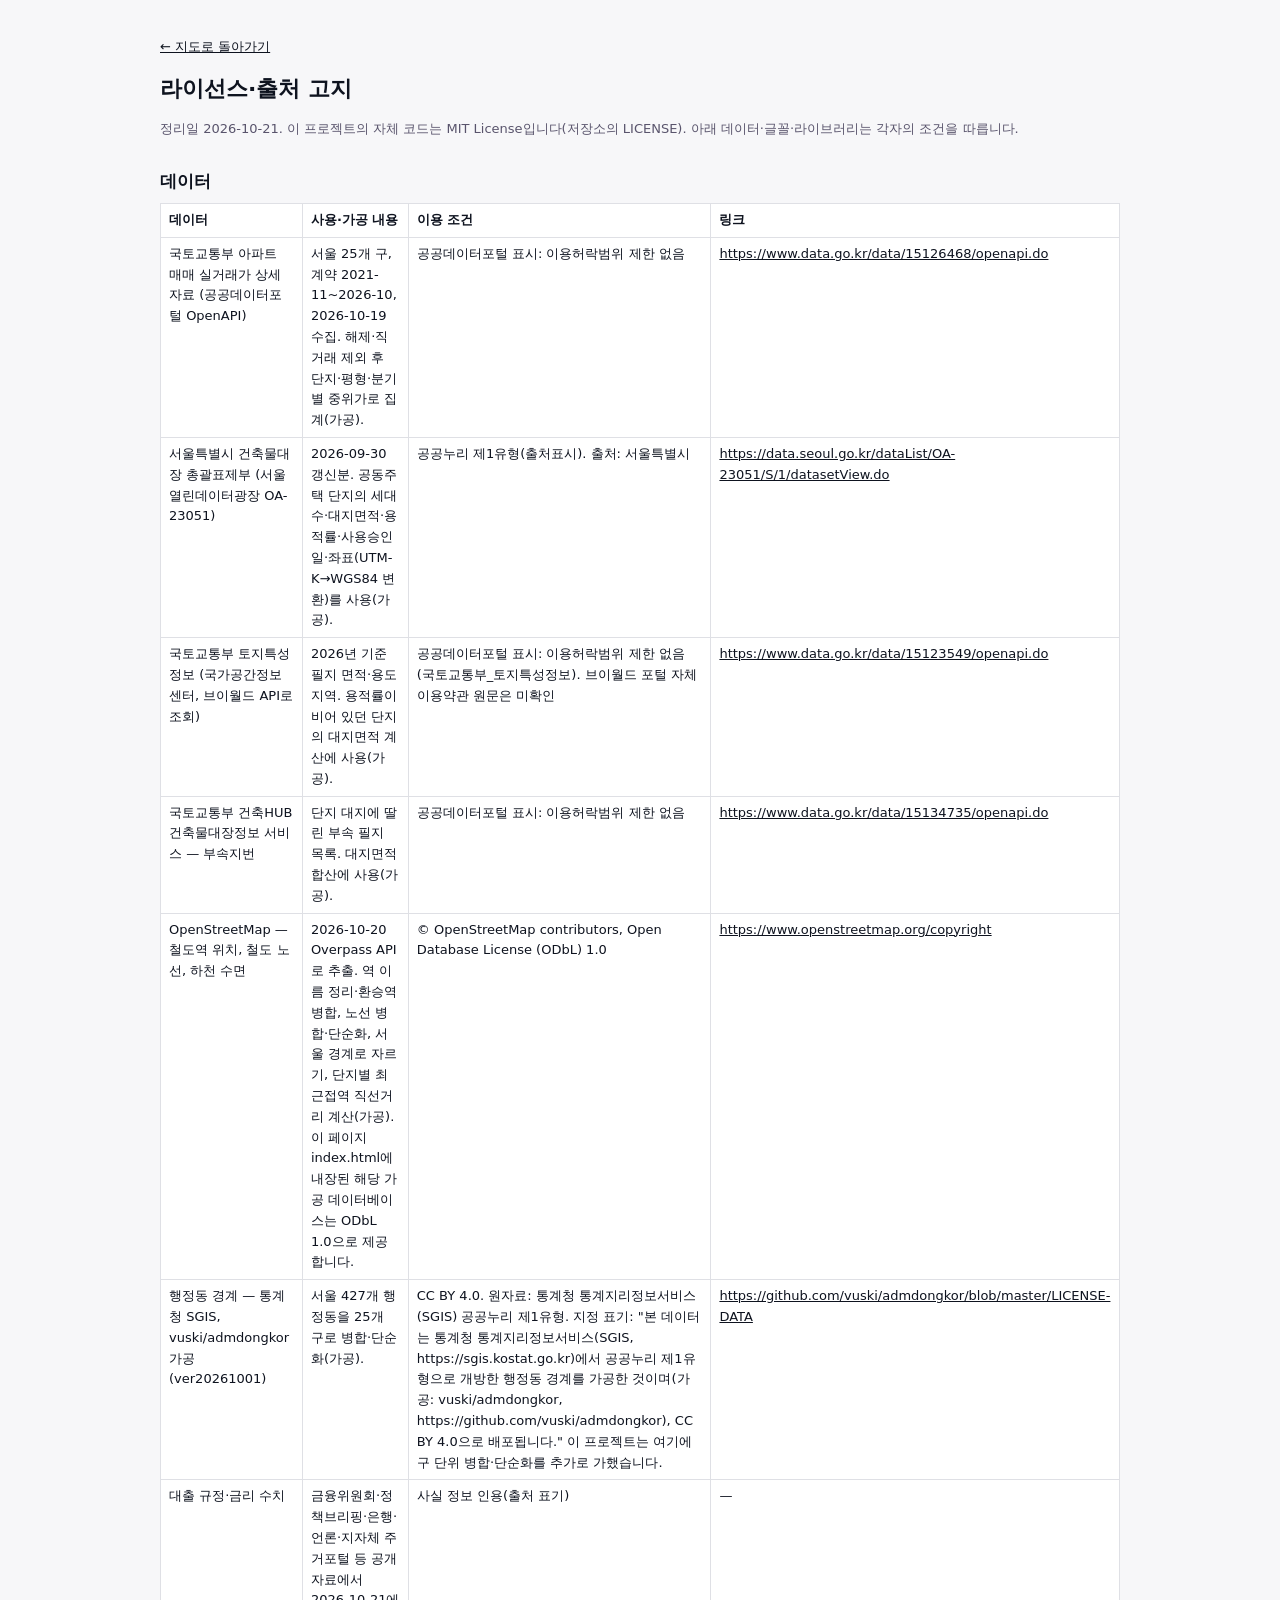
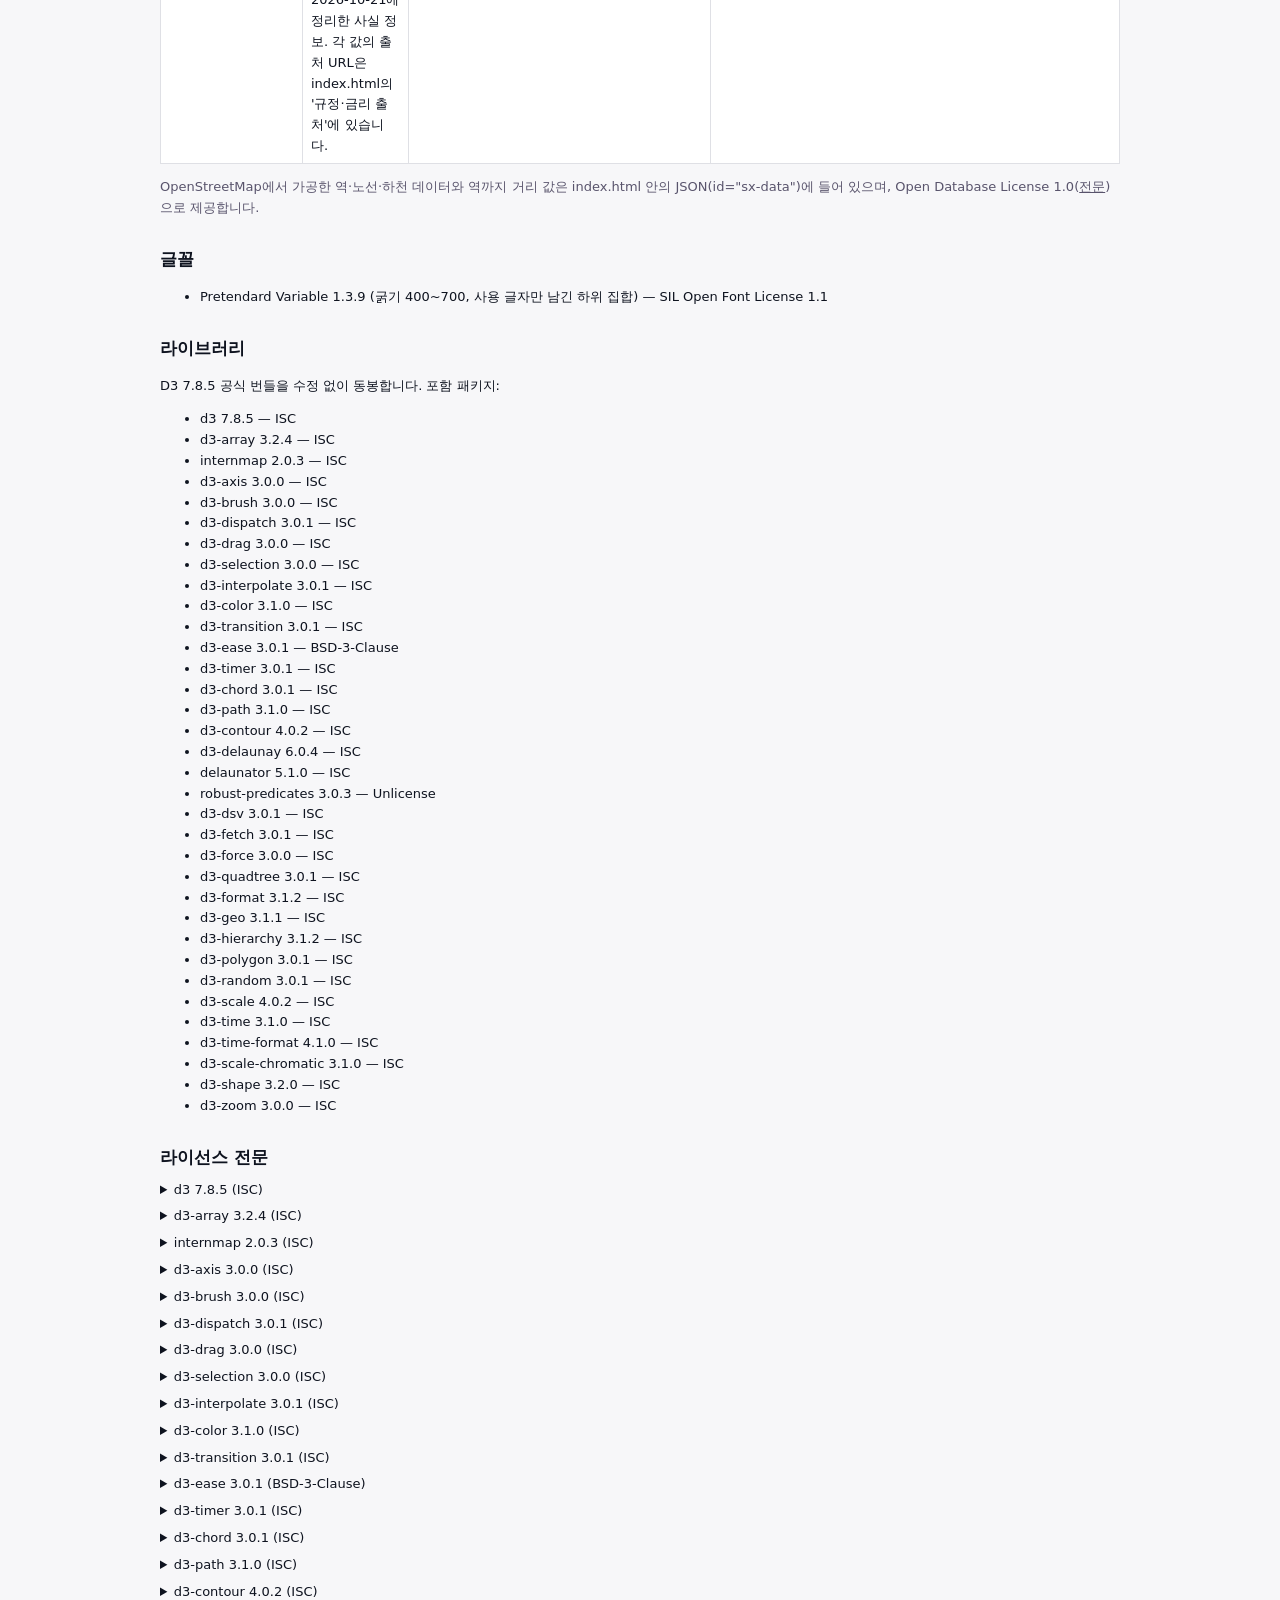
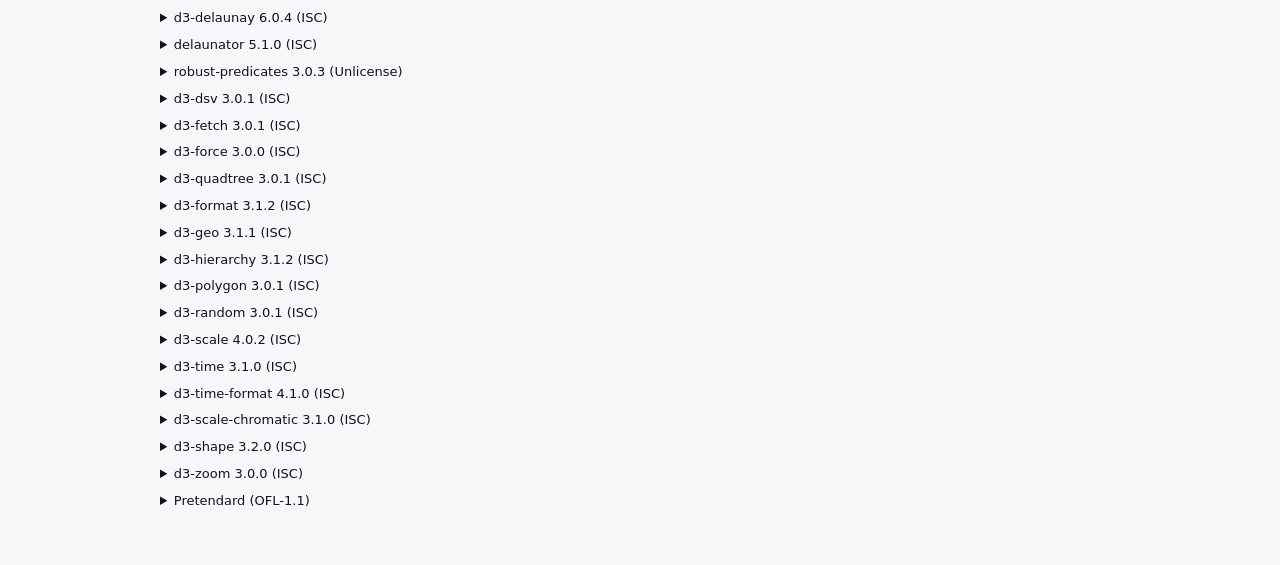
<file: licenses.html>
<!doctype html><html lang="ko"><head><meta charset="utf-8"><meta name="viewport" content="width=device-width, initial-scale=1">
<meta http-equiv="Content-Security-Policy" content="default-src 'none'; style-src 'unsafe-inline'; img-src 'self'; base-uri 'none'; form-action 'none'"><meta name="referrer" content="no-referrer">
<title>라이선스·출처 고지 — 서울 아파트 시세 지도</title>
<style>
:root { --bg:#F7F7F9; --fg:#0E131F; --mut:#59546C; --rule:#DFE0E5; --panel:#FFFFFF; }
@media (prefers-color-scheme: dark) { :root { --bg:#0E131F; --fg:#EFF0F2; --mut:#B4B2BD; --rule:#21273C; --panel:#161B2B; color-scheme: dark; } }
body { margin:0; background:var(--bg); color:var(--fg); font:13px/1.6 "Pretendard Variable", Pretendard, -apple-system, "Apple SD Gothic Neo", "Malgun Gothic", system-ui, sans-serif; }
main { max-width: 960px; margin: 0 auto; padding: 24px max(16px, env(safe-area-inset-left, 0px)) 48px; }
h1 { font-size: 22px; margin: 0 0 8px; } h2 { font-size: 17px; margin: 28px 0 8px; }
p, li { color: var(--fg); } .mut { color: var(--mut); font-size: 13px; }
.tw { overflow-x: auto; } table { border-collapse: collapse; width: 100%; font-size: 13px; background: var(--panel); }
th, td { border: 1px solid var(--rule); padding: 6px 8px; text-align: left; vertical-align: top; }
a { color: inherit; } pre { white-space: pre-wrap; background: var(--panel); border: 1px solid var(--rule); padding: 10px; font-size: 12px; overflow-x: auto; }
details { margin: 6px 0; } summary { cursor: pointer; }
</style></head><body><main>
<p><a href="./">← 지도로 돌아가기</a></p>
<h1>라이선스·출처 고지</h1>
<p class="mut">정리일 2026-10-21. 이 프로젝트의 자체 코드는 MIT License입니다(저장소의 LICENSE). 아래 데이터·글꼴·라이브러리는 각자의 조건을 따릅니다.</p>
<h2>데이터</h2><div class="tw"><table><thead><tr><th>데이터</th><th>사용·가공 내용</th><th>이용 조건</th><th>링크</th></tr></thead><tbody><tr><td>국토교통부 아파트 매매 실거래가 상세 자료 (공공데이터포털 OpenAPI)</td><td>서울 25개 구, 계약 2021-11~2026-10, 2026-10-19 수집. 해제·직거래 제외 후 단지·평형·분기별 중위가로 집계(가공).</td><td>공공데이터포털 표시: 이용허락범위 제한 없음</td><td><a href="https://www.data.go.kr/data/15126468/openapi.do" target="_blank" rel="noopener noreferrer">https://www.data.go.kr/data/15126468/openapi.do</a></td></tr><tr><td>서울특별시 건축물대장 총괄표제부 (서울 열린데이터광장 OA-23051)</td><td>2026-09-30 갱신분. 공동주택 단지의 세대수·대지면적·용적률·사용승인일·좌표(UTM-K→WGS84 변환)를 사용(가공).</td><td>공공누리 제1유형(출처표시). 출처: 서울특별시</td><td><a href="https://data.seoul.go.kr/dataList/OA-23051/S/1/datasetView.do" target="_blank" rel="noopener noreferrer">https://data.seoul.go.kr/dataList/OA-23051/S/1/datasetView.do</a></td></tr><tr><td>국토교통부 토지특성정보 (국가공간정보센터, 브이월드 API로 조회)</td><td>2026년 기준 필지 면적·용도지역. 용적률이 비어 있던 단지의 대지면적 계산에 사용(가공).</td><td>공공데이터포털 표시: 이용허락범위 제한 없음(국토교통부_토지특성정보). 브이월드 포털 자체 이용약관 원문은 미확인</td><td><a href="https://www.data.go.kr/data/15123549/openapi.do" target="_blank" rel="noopener noreferrer">https://www.data.go.kr/data/15123549/openapi.do</a></td></tr><tr><td>국토교통부 건축HUB 건축물대장정보 서비스 — 부속지번</td><td>단지 대지에 딸린 부속 필지 목록. 대지면적 합산에 사용(가공).</td><td>공공데이터포털 표시: 이용허락범위 제한 없음</td><td><a href="https://www.data.go.kr/data/15134735/openapi.do" target="_blank" rel="noopener noreferrer">https://www.data.go.kr/data/15134735/openapi.do</a></td></tr><tr><td>OpenStreetMap — 철도역 위치, 철도 노선, 하천 수면</td><td>2026-10-20 Overpass API로 추출. 역 이름 정리·환승역 병합, 노선 병합·단순화, 서울 경계로 자르기, 단지별 최근접역 직선거리 계산(가공). 이 페이지 index.html에 내장된 해당 가공 데이터베이스는 ODbL 1.0으로 제공합니다.</td><td>© OpenStreetMap contributors, Open Database License (ODbL) 1.0</td><td><a href="https://www.openstreetmap.org/copyright" target="_blank" rel="noopener noreferrer">https://www.openstreetmap.org/copyright</a></td></tr><tr><td>행정동 경계 — 통계청 SGIS, vuski/admdongkor 가공 (ver20261001)</td><td>서울 427개 행정동을 25개 구로 병합·단순화(가공).</td><td>CC BY 4.0. 원자료: 통계청 통계지리정보서비스(SGIS) 공공누리 제1유형. 지정 표기: &quot;본 데이터는 통계청 통계지리정보서비스(SGIS, https://sgis.kostat.go.kr)에서 공공누리 제1유형으로 개방한 행정동 경계를 가공한 것이며(가공: vuski/admdongkor, https://github.com/vuski/admdongkor), CC BY 4.0으로 배포됩니다.&quot; 이 프로젝트는 여기에 구 단위 병합·단순화를 추가로 가했습니다.</td><td><a href="https://github.com/vuski/admdongkor/blob/master/LICENSE-DATA" target="_blank" rel="noopener noreferrer">https://github.com/vuski/admdongkor/blob/master/LICENSE-DATA</a></td></tr><tr><td>대출 규정·금리 수치</td><td>금융위원회·정책브리핑·은행·언론·지자체 주거포털 등 공개 자료에서 2026-10-21에 정리한 사실 정보. 각 값의 출처 URL은 index.html의 &#x27;규정·금리 출처&#x27;에 있습니다.</td><td>사실 정보 인용(출처 표기)</td><td>—</td></tr></tbody></table></div>
<p class="mut">OpenStreetMap에서 가공한 역·노선·하천 데이터와 역까지 거리 값은 index.html 안의 JSON(id="sx-data")에 들어 있으며, Open Database License 1.0(<a href="https://opendatacommons.org/licenses/odbl/1-0/" target="_blank" rel="noopener noreferrer">전문</a>)으로 제공합니다.</p>
<h2>글꼴</h2><ul><li>Pretendard Variable 1.3.9 (굵기 400~700, 사용 글자만 남긴 하위 집합) — SIL Open Font License 1.1</li></ul>
<h2>라이브러리</h2><p>D3 7.8.5 공식 번들을 수정 없이 동봉합니다. 포함 패키지:</p><ul><li>d3 7.8.5 — ISC</li><li>d3-array 3.2.4 — ISC</li><li>internmap 2.0.3 — ISC</li><li>d3-axis 3.0.0 — ISC</li><li>d3-brush 3.0.0 — ISC</li><li>d3-dispatch 3.0.1 — ISC</li><li>d3-drag 3.0.0 — ISC</li><li>d3-selection 3.0.0 — ISC</li><li>d3-interpolate 3.0.1 — ISC</li><li>d3-color 3.1.0 — ISC</li><li>d3-transition 3.0.1 — ISC</li><li>d3-ease 3.0.1 — BSD-3-Clause</li><li>d3-timer 3.0.1 — ISC</li><li>d3-chord 3.0.1 — ISC</li><li>d3-path 3.1.0 — ISC</li><li>d3-contour 4.0.2 — ISC</li><li>d3-delaunay 6.0.4 — ISC</li><li>delaunator 5.1.0 — ISC</li><li>robust-predicates 3.0.3 — Unlicense</li><li>d3-dsv 3.0.1 — ISC</li><li>d3-fetch 3.0.1 — ISC</li><li>d3-force 3.0.0 — ISC</li><li>d3-quadtree 3.0.1 — ISC</li><li>d3-format 3.1.2 — ISC</li><li>d3-geo 3.1.1 — ISC</li><li>d3-hierarchy 3.1.2 — ISC</li><li>d3-polygon 3.0.1 — ISC</li><li>d3-random 3.0.1 — ISC</li><li>d3-scale 4.0.2 — ISC</li><li>d3-time 3.1.0 — ISC</li><li>d3-time-format 4.1.0 — ISC</li><li>d3-scale-chromatic 3.1.0 — ISC</li><li>d3-shape 3.2.0 — ISC</li><li>d3-zoom 3.0.0 — ISC</li></ul>
<h2>라이선스 전문</h2><details><summary>d3 7.8.5 (ISC)</summary><pre>Copyright 2010-2023 Mike Bostock

Permission to use, copy, modify, and/or distribute this software for any purpose
with or without fee is hereby granted, provided that the above copyright notice
and this permission notice appear in all copies.

THE SOFTWARE IS PROVIDED &quot;AS IS&quot; AND THE AUTHOR DISCLAIMS ALL WARRANTIES WITH
REGARD TO THIS SOFTWARE INCLUDING ALL IMPLIED WARRANTIES OF MERCHANTABILITY AND
FITNESS. IN NO EVENT SHALL THE AUTHOR BE LIABLE FOR ANY SPECIAL, DIRECT,
INDIRECT, OR CONSEQUENTIAL DAMAGES OR ANY DAMAGES WHATSOEVER RESULTING FROM LOSS
OF USE, DATA OR PROFITS, WHETHER IN AN ACTION OF CONTRACT, NEGLIGENCE OR OTHER
TORTIOUS ACTION, ARISING OUT OF OR IN CONNECTION WITH THE USE OR PERFORMANCE OF
THIS SOFTWARE.</pre></details><details><summary>d3-array 3.2.4 (ISC)</summary><pre>Copyright 2010-2023 Mike Bostock

Permission to use, copy, modify, and/or distribute this software for any purpose
with or without fee is hereby granted, provided that the above copyright notice
and this permission notice appear in all copies.

THE SOFTWARE IS PROVIDED &quot;AS IS&quot; AND THE AUTHOR DISCLAIMS ALL WARRANTIES WITH
REGARD TO THIS SOFTWARE INCLUDING ALL IMPLIED WARRANTIES OF MERCHANTABILITY AND
FITNESS. IN NO EVENT SHALL THE AUTHOR BE LIABLE FOR ANY SPECIAL, DIRECT,
INDIRECT, OR CONSEQUENTIAL DAMAGES OR ANY DAMAGES WHATSOEVER RESULTING FROM LOSS
OF USE, DATA OR PROFITS, WHETHER IN AN ACTION OF CONTRACT, NEGLIGENCE OR OTHER
TORTIOUS ACTION, ARISING OUT OF OR IN CONNECTION WITH THE USE OR PERFORMANCE OF
THIS SOFTWARE.</pre></details><details><summary>internmap 2.0.3 (ISC)</summary><pre>Copyright 2021 Mike Bostock

Permission to use, copy, modify, and/or distribute this software for any purpose
with or without fee is hereby granted, provided that the above copyright notice
and this permission notice appear in all copies.

THE SOFTWARE IS PROVIDED &quot;AS IS&quot; AND THE AUTHOR DISCLAIMS ALL WARRANTIES WITH
REGARD TO THIS SOFTWARE INCLUDING ALL IMPLIED WARRANTIES OF MERCHANTABILITY AND
FITNESS. IN NO EVENT SHALL THE AUTHOR BE LIABLE FOR ANY SPECIAL, DIRECT,
INDIRECT, OR CONSEQUENTIAL DAMAGES OR ANY DAMAGES WHATSOEVER RESULTING FROM LOSS
OF USE, DATA OR PROFITS, WHETHER IN AN ACTION OF CONTRACT, NEGLIGENCE OR OTHER
TORTIOUS ACTION, ARISING OUT OF OR IN CONNECTION WITH THE USE OR PERFORMANCE OF
THIS SOFTWARE.</pre></details><details><summary>d3-axis 3.0.0 (ISC)</summary><pre>Copyright 2010-2021 Mike Bostock

Permission to use, copy, modify, and/or distribute this software for any purpose
with or without fee is hereby granted, provided that the above copyright notice
and this permission notice appear in all copies.

THE SOFTWARE IS PROVIDED &quot;AS IS&quot; AND THE AUTHOR DISCLAIMS ALL WARRANTIES WITH
REGARD TO THIS SOFTWARE INCLUDING ALL IMPLIED WARRANTIES OF MERCHANTABILITY AND
FITNESS. IN NO EVENT SHALL THE AUTHOR BE LIABLE FOR ANY SPECIAL, DIRECT,
INDIRECT, OR CONSEQUENTIAL DAMAGES OR ANY DAMAGES WHATSOEVER RESULTING FROM LOSS
OF USE, DATA OR PROFITS, WHETHER IN AN ACTION OF CONTRACT, NEGLIGENCE OR OTHER
TORTIOUS ACTION, ARISING OUT OF OR IN CONNECTION WITH THE USE OR PERFORMANCE OF
THIS SOFTWARE.</pre></details><details><summary>d3-brush 3.0.0 (ISC)</summary><pre>Copyright 2010-2021 Mike Bostock

Permission to use, copy, modify, and/or distribute this software for any purpose
with or without fee is hereby granted, provided that the above copyright notice
and this permission notice appear in all copies.

THE SOFTWARE IS PROVIDED &quot;AS IS&quot; AND THE AUTHOR DISCLAIMS ALL WARRANTIES WITH
REGARD TO THIS SOFTWARE INCLUDING ALL IMPLIED WARRANTIES OF MERCHANTABILITY AND
FITNESS. IN NO EVENT SHALL THE AUTHOR BE LIABLE FOR ANY SPECIAL, DIRECT,
INDIRECT, OR CONSEQUENTIAL DAMAGES OR ANY DAMAGES WHATSOEVER RESULTING FROM LOSS
OF USE, DATA OR PROFITS, WHETHER IN AN ACTION OF CONTRACT, NEGLIGENCE OR OTHER
TORTIOUS ACTION, ARISING OUT OF OR IN CONNECTION WITH THE USE OR PERFORMANCE OF
THIS SOFTWARE.</pre></details><details><summary>d3-dispatch 3.0.1 (ISC)</summary><pre>Copyright 2010-2021 Mike Bostock

Permission to use, copy, modify, and/or distribute this software for any purpose
with or without fee is hereby granted, provided that the above copyright notice
and this permission notice appear in all copies.

THE SOFTWARE IS PROVIDED &quot;AS IS&quot; AND THE AUTHOR DISCLAIMS ALL WARRANTIES WITH
REGARD TO THIS SOFTWARE INCLUDING ALL IMPLIED WARRANTIES OF MERCHANTABILITY AND
FITNESS. IN NO EVENT SHALL THE AUTHOR BE LIABLE FOR ANY SPECIAL, DIRECT,
INDIRECT, OR CONSEQUENTIAL DAMAGES OR ANY DAMAGES WHATSOEVER RESULTING FROM LOSS
OF USE, DATA OR PROFITS, WHETHER IN AN ACTION OF CONTRACT, NEGLIGENCE OR OTHER
TORTIOUS ACTION, ARISING OUT OF OR IN CONNECTION WITH THE USE OR PERFORMANCE OF
THIS SOFTWARE.</pre></details><details><summary>d3-drag 3.0.0 (ISC)</summary><pre>Copyright 2010-2021 Mike Bostock

Permission to use, copy, modify, and/or distribute this software for any purpose
with or without fee is hereby granted, provided that the above copyright notice
and this permission notice appear in all copies.

THE SOFTWARE IS PROVIDED &quot;AS IS&quot; AND THE AUTHOR DISCLAIMS ALL WARRANTIES WITH
REGARD TO THIS SOFTWARE INCLUDING ALL IMPLIED WARRANTIES OF MERCHANTABILITY AND
FITNESS. IN NO EVENT SHALL THE AUTHOR BE LIABLE FOR ANY SPECIAL, DIRECT,
INDIRECT, OR CONSEQUENTIAL DAMAGES OR ANY DAMAGES WHATSOEVER RESULTING FROM LOSS
OF USE, DATA OR PROFITS, WHETHER IN AN ACTION OF CONTRACT, NEGLIGENCE OR OTHER
TORTIOUS ACTION, ARISING OUT OF OR IN CONNECTION WITH THE USE OR PERFORMANCE OF
THIS SOFTWARE.</pre></details><details><summary>d3-selection 3.0.0 (ISC)</summary><pre>Copyright 2010-2021 Mike Bostock

Permission to use, copy, modify, and/or distribute this software for any purpose
with or without fee is hereby granted, provided that the above copyright notice
and this permission notice appear in all copies.

THE SOFTWARE IS PROVIDED &quot;AS IS&quot; AND THE AUTHOR DISCLAIMS ALL WARRANTIES WITH
REGARD TO THIS SOFTWARE INCLUDING ALL IMPLIED WARRANTIES OF MERCHANTABILITY AND
FITNESS. IN NO EVENT SHALL THE AUTHOR BE LIABLE FOR ANY SPECIAL, DIRECT,
INDIRECT, OR CONSEQUENTIAL DAMAGES OR ANY DAMAGES WHATSOEVER RESULTING FROM LOSS
OF USE, DATA OR PROFITS, WHETHER IN AN ACTION OF CONTRACT, NEGLIGENCE OR OTHER
TORTIOUS ACTION, ARISING OUT OF OR IN CONNECTION WITH THE USE OR PERFORMANCE OF
THIS SOFTWARE.</pre></details><details><summary>d3-interpolate 3.0.1 (ISC)</summary><pre>Copyright 2010-2021 Mike Bostock

Permission to use, copy, modify, and/or distribute this software for any purpose
with or without fee is hereby granted, provided that the above copyright notice
and this permission notice appear in all copies.

THE SOFTWARE IS PROVIDED &quot;AS IS&quot; AND THE AUTHOR DISCLAIMS ALL WARRANTIES WITH
REGARD TO THIS SOFTWARE INCLUDING ALL IMPLIED WARRANTIES OF MERCHANTABILITY AND
FITNESS. IN NO EVENT SHALL THE AUTHOR BE LIABLE FOR ANY SPECIAL, DIRECT,
INDIRECT, OR CONSEQUENTIAL DAMAGES OR ANY DAMAGES WHATSOEVER RESULTING FROM LOSS
OF USE, DATA OR PROFITS, WHETHER IN AN ACTION OF CONTRACT, NEGLIGENCE OR OTHER
TORTIOUS ACTION, ARISING OUT OF OR IN CONNECTION WITH THE USE OR PERFORMANCE OF
THIS SOFTWARE.</pre></details><details><summary>d3-color 3.1.0 (ISC)</summary><pre>Copyright 2010-2022 Mike Bostock

Permission to use, copy, modify, and/or distribute this software for any purpose
with or without fee is hereby granted, provided that the above copyright notice
and this permission notice appear in all copies.

THE SOFTWARE IS PROVIDED &quot;AS IS&quot; AND THE AUTHOR DISCLAIMS ALL WARRANTIES WITH
REGARD TO THIS SOFTWARE INCLUDING ALL IMPLIED WARRANTIES OF MERCHANTABILITY AND
FITNESS. IN NO EVENT SHALL THE AUTHOR BE LIABLE FOR ANY SPECIAL, DIRECT,
INDIRECT, OR CONSEQUENTIAL DAMAGES OR ANY DAMAGES WHATSOEVER RESULTING FROM LOSS
OF USE, DATA OR PROFITS, WHETHER IN AN ACTION OF CONTRACT, NEGLIGENCE OR OTHER
TORTIOUS ACTION, ARISING OUT OF OR IN CONNECTION WITH THE USE OR PERFORMANCE OF
THIS SOFTWARE.</pre></details><details><summary>d3-transition 3.0.1 (ISC)</summary><pre>Copyright 2010-2021 Mike Bostock

Permission to use, copy, modify, and/or distribute this software for any purpose
with or without fee is hereby granted, provided that the above copyright notice
and this permission notice appear in all copies.

THE SOFTWARE IS PROVIDED &quot;AS IS&quot; AND THE AUTHOR DISCLAIMS ALL WARRANTIES WITH
REGARD TO THIS SOFTWARE INCLUDING ALL IMPLIED WARRANTIES OF MERCHANTABILITY AND
FITNESS. IN NO EVENT SHALL THE AUTHOR BE LIABLE FOR ANY SPECIAL, DIRECT,
INDIRECT, OR CONSEQUENTIAL DAMAGES OR ANY DAMAGES WHATSOEVER RESULTING FROM LOSS
OF USE, DATA OR PROFITS, WHETHER IN AN ACTION OF CONTRACT, NEGLIGENCE OR OTHER
TORTIOUS ACTION, ARISING OUT OF OR IN CONNECTION WITH THE USE OR PERFORMANCE OF
THIS SOFTWARE.</pre></details><details><summary>d3-ease 3.0.1 (BSD-3-Clause)</summary><pre>Copyright 2010-2021 Mike Bostock
Copyright 2001 Robert Penner
All rights reserved.

Redistribution and use in source and binary forms, with or without modification,
are permitted provided that the following conditions are met:

* Redistributions of source code must retain the above copyright notice, this
  list of conditions and the following disclaimer.

* Redistributions in binary form must reproduce the above copyright notice,
  this list of conditions and the following disclaimer in the documentation
  and/or other materials provided with the distribution.

* Neither the name of the author nor the names of contributors may be used to
  endorse or promote products derived from this software without specific prior
  written permission.

THIS SOFTWARE IS PROVIDED BY THE COPYRIGHT HOLDERS AND CONTRIBUTORS &quot;AS IS&quot; AND
ANY EXPRESS OR IMPLIED WARRANTIES, INCLUDING, BUT NOT LIMITED TO, THE IMPLIED
WARRANTIES OF MERCHANTABILITY AND FITNESS FOR A PARTICULAR PURPOSE ARE
DISCLAIMED. IN NO EVENT SHALL THE COPYRIGHT OWNER OR CONTRIBUTORS BE LIABLE FOR
ANY DIRECT, INDIRECT, INCIDENTAL, SPECIAL, EXEMPLARY, OR CONSEQUENTIAL DAMAGES
(INCLUDING, BUT NOT LIMITED TO, PROCUREMENT OF SUBSTITUTE GOODS OR SERVICES;
LOSS OF USE, DATA, OR PROFITS; OR BUSINESS INTERRUPTION) HOWEVER CAUSED AND ON
ANY THEORY OF LIABILITY, WHETHER IN CONTRACT, STRICT LIABILITY, OR TORT
(INCLUDING NEGLIGENCE OR OTHERWISE) ARISING IN ANY WAY OUT OF THE USE OF THIS
SOFTWARE, EVEN IF ADVISED OF THE POSSIBILITY OF SUCH DAMAGE.</pre></details><details><summary>d3-timer 3.0.1 (ISC)</summary><pre>Copyright 2010-2021 Mike Bostock

Permission to use, copy, modify, and/or distribute this software for any purpose
with or without fee is hereby granted, provided that the above copyright notice
and this permission notice appear in all copies.

THE SOFTWARE IS PROVIDED &quot;AS IS&quot; AND THE AUTHOR DISCLAIMS ALL WARRANTIES WITH
REGARD TO THIS SOFTWARE INCLUDING ALL IMPLIED WARRANTIES OF MERCHANTABILITY AND
FITNESS. IN NO EVENT SHALL THE AUTHOR BE LIABLE FOR ANY SPECIAL, DIRECT,
INDIRECT, OR CONSEQUENTIAL DAMAGES OR ANY DAMAGES WHATSOEVER RESULTING FROM LOSS
OF USE, DATA OR PROFITS, WHETHER IN AN ACTION OF CONTRACT, NEGLIGENCE OR OTHER
TORTIOUS ACTION, ARISING OUT OF OR IN CONNECTION WITH THE USE OR PERFORMANCE OF
THIS SOFTWARE.</pre></details><details><summary>d3-chord 3.0.1 (ISC)</summary><pre>Copyright 2010-2021 Mike Bostock

Permission to use, copy, modify, and/or distribute this software for any purpose
with or without fee is hereby granted, provided that the above copyright notice
and this permission notice appear in all copies.

THE SOFTWARE IS PROVIDED &quot;AS IS&quot; AND THE AUTHOR DISCLAIMS ALL WARRANTIES WITH
REGARD TO THIS SOFTWARE INCLUDING ALL IMPLIED WARRANTIES OF MERCHANTABILITY AND
FITNESS. IN NO EVENT SHALL THE AUTHOR BE LIABLE FOR ANY SPECIAL, DIRECT,
INDIRECT, OR CONSEQUENTIAL DAMAGES OR ANY DAMAGES WHATSOEVER RESULTING FROM LOSS
OF USE, DATA OR PROFITS, WHETHER IN AN ACTION OF CONTRACT, NEGLIGENCE OR OTHER
TORTIOUS ACTION, ARISING OUT OF OR IN CONNECTION WITH THE USE OR PERFORMANCE OF
THIS SOFTWARE.</pre></details><details><summary>d3-path 3.1.0 (ISC)</summary><pre>Copyright 2015-2022 Mike Bostock

Permission to use, copy, modify, and/or distribute this software for any purpose
with or without fee is hereby granted, provided that the above copyright notice
and this permission notice appear in all copies.

THE SOFTWARE IS PROVIDED &quot;AS IS&quot; AND THE AUTHOR DISCLAIMS ALL WARRANTIES WITH
REGARD TO THIS SOFTWARE INCLUDING ALL IMPLIED WARRANTIES OF MERCHANTABILITY AND
FITNESS. IN NO EVENT SHALL THE AUTHOR BE LIABLE FOR ANY SPECIAL, DIRECT,
INDIRECT, OR CONSEQUENTIAL DAMAGES OR ANY DAMAGES WHATSOEVER RESULTING FROM LOSS
OF USE, DATA OR PROFITS, WHETHER IN AN ACTION OF CONTRACT, NEGLIGENCE OR OTHER
TORTIOUS ACTION, ARISING OUT OF OR IN CONNECTION WITH THE USE OR PERFORMANCE OF
THIS SOFTWARE.</pre></details><details><summary>d3-contour 4.0.2 (ISC)</summary><pre>Copyright 2012-2023 Mike Bostock

Permission to use, copy, modify, and/or distribute this software for any purpose
with or without fee is hereby granted, provided that the above copyright notice
and this permission notice appear in all copies.

THE SOFTWARE IS PROVIDED &quot;AS IS&quot; AND THE AUTHOR DISCLAIMS ALL WARRANTIES WITH
REGARD TO THIS SOFTWARE INCLUDING ALL IMPLIED WARRANTIES OF MERCHANTABILITY AND
FITNESS. IN NO EVENT SHALL THE AUTHOR BE LIABLE FOR ANY SPECIAL, DIRECT,
INDIRECT, OR CONSEQUENTIAL DAMAGES OR ANY DAMAGES WHATSOEVER RESULTING FROM LOSS
OF USE, DATA OR PROFITS, WHETHER IN AN ACTION OF CONTRACT, NEGLIGENCE OR OTHER
TORTIOUS ACTION, ARISING OUT OF OR IN CONNECTION WITH THE USE OR PERFORMANCE OF
THIS SOFTWARE.</pre></details><details><summary>d3-delaunay 6.0.4 (ISC)</summary><pre>Copyright 2018-2021 Observable, Inc.
Copyright 2021 Mapbox

Permission to use, copy, modify, and/or distribute this software for any purpose
with or without fee is hereby granted, provided that the above copyright notice
and this permission notice appear in all copies.

THE SOFTWARE IS PROVIDED &quot;AS IS&quot; AND THE AUTHOR DISCLAIMS ALL WARRANTIES WITH
REGARD TO THIS SOFTWARE INCLUDING ALL IMPLIED WARRANTIES OF MERCHANTABILITY AND
FITNESS. IN NO EVENT SHALL THE AUTHOR BE LIABLE FOR ANY SPECIAL, DIRECT,
INDIRECT, OR CONSEQUENTIAL DAMAGES OR ANY DAMAGES WHATSOEVER RESULTING FROM LOSS
OF USE, DATA OR PROFITS, WHETHER IN AN ACTION OF CONTRACT, NEGLIGENCE OR OTHER
TORTIOUS ACTION, ARISING OUT OF OR IN CONNECTION WITH THE USE OR PERFORMANCE OF
THIS SOFTWARE.</pre></details><details><summary>delaunator 5.1.0 (ISC)</summary><pre>ISC License

Copyright (c) 2026, Mapbox

Permission to use, copy, modify, and/or distribute this software for any purpose
with or without fee is hereby granted, provided that the above copyright notice
and this permission notice appear in all copies.

THE SOFTWARE IS PROVIDED &quot;AS IS&quot; AND THE AUTHOR DISCLAIMS ALL WARRANTIES WITH
REGARD TO THIS SOFTWARE INCLUDING ALL IMPLIED WARRANTIES OF MERCHANTABILITY AND
FITNESS. IN NO EVENT SHALL THE AUTHOR BE LIABLE FOR ANY SPECIAL, DIRECT,
INDIRECT, OR CONSEQUENTIAL DAMAGES OR ANY DAMAGES WHATSOEVER RESULTING FROM LOSS
OF USE, DATA OR PROFITS, WHETHER IN AN ACTION OF CONTRACT, NEGLIGENCE OR OTHER
TORTIOUS ACTION, ARISING OUT OF OR IN CONNECTION WITH THE USE OR PERFORMANCE OF
THIS SOFTWARE.</pre></details><details><summary>robust-predicates 3.0.3 (Unlicense)</summary><pre>This is free and unencumbered software released into the public domain.

Anyone is free to copy, modify, publish, use, compile, sell, or
distribute this software, either in source code form or as a compiled
binary, for any purpose, commercial or non-commercial, and by any
means.

In jurisdictions that recognize copyright laws, the author or authors
of this software dedicate any and all copyright interest in the
software to the public domain. We make this dedication for the benefit
of the public at large and to the detriment of our heirs and
successors. We intend this dedication to be an overt act of
relinquishment in perpetuity of all present and future rights to this
software under copyright law.

THE SOFTWARE IS PROVIDED &quot;AS IS&quot;, WITHOUT WARRANTY OF ANY KIND,
EXPRESS OR IMPLIED, INCLUDING BUT NOT LIMITED TO THE WARRANTIES OF
MERCHANTABILITY, FITNESS FOR A PARTICULAR PURPOSE AND NONINFRINGEMENT.
IN NO EVENT SHALL THE AUTHORS BE LIABLE FOR ANY CLAIM, DAMAGES OR
OTHER LIABILITY, WHETHER IN AN ACTION OF CONTRACT, TORT OR OTHERWISE,
ARISING FROM, OUT OF OR IN CONNECTION WITH THE SOFTWARE OR THE USE OR
OTHER DEALINGS IN THE SOFTWARE.

For more information, please refer to &lt;http://unlicense.org&gt;</pre></details><details><summary>d3-dsv 3.0.1 (ISC)</summary><pre>Copyright 2013-2021 Mike Bostock

Permission to use, copy, modify, and/or distribute this software for any purpose
with or without fee is hereby granted, provided that the above copyright notice
and this permission notice appear in all copies.

THE SOFTWARE IS PROVIDED &quot;AS IS&quot; AND THE AUTHOR DISCLAIMS ALL WARRANTIES WITH
REGARD TO THIS SOFTWARE INCLUDING ALL IMPLIED WARRANTIES OF MERCHANTABILITY AND
FITNESS. IN NO EVENT SHALL THE AUTHOR BE LIABLE FOR ANY SPECIAL, DIRECT,
INDIRECT, OR CONSEQUENTIAL DAMAGES OR ANY DAMAGES WHATSOEVER RESULTING FROM LOSS
OF USE, DATA OR PROFITS, WHETHER IN AN ACTION OF CONTRACT, NEGLIGENCE OR OTHER
TORTIOUS ACTION, ARISING OUT OF OR IN CONNECTION WITH THE USE OR PERFORMANCE OF
THIS SOFTWARE.</pre></details><details><summary>d3-fetch 3.0.1 (ISC)</summary><pre>Copyright 2016-2021 Mike Bostock

Permission to use, copy, modify, and/or distribute this software for any purpose
with or without fee is hereby granted, provided that the above copyright notice
and this permission notice appear in all copies.

THE SOFTWARE IS PROVIDED &quot;AS IS&quot; AND THE AUTHOR DISCLAIMS ALL WARRANTIES WITH
REGARD TO THIS SOFTWARE INCLUDING ALL IMPLIED WARRANTIES OF MERCHANTABILITY AND
FITNESS. IN NO EVENT SHALL THE AUTHOR BE LIABLE FOR ANY SPECIAL, DIRECT,
INDIRECT, OR CONSEQUENTIAL DAMAGES OR ANY DAMAGES WHATSOEVER RESULTING FROM LOSS
OF USE, DATA OR PROFITS, WHETHER IN AN ACTION OF CONTRACT, NEGLIGENCE OR OTHER
TORTIOUS ACTION, ARISING OUT OF OR IN CONNECTION WITH THE USE OR PERFORMANCE OF
THIS SOFTWARE.</pre></details><details><summary>d3-force 3.0.0 (ISC)</summary><pre>Copyright 2010-2021 Mike Bostock

Permission to use, copy, modify, and/or distribute this software for any purpose
with or without fee is hereby granted, provided that the above copyright notice
and this permission notice appear in all copies.

THE SOFTWARE IS PROVIDED &quot;AS IS&quot; AND THE AUTHOR DISCLAIMS ALL WARRANTIES WITH
REGARD TO THIS SOFTWARE INCLUDING ALL IMPLIED WARRANTIES OF MERCHANTABILITY AND
FITNESS. IN NO EVENT SHALL THE AUTHOR BE LIABLE FOR ANY SPECIAL, DIRECT,
INDIRECT, OR CONSEQUENTIAL DAMAGES OR ANY DAMAGES WHATSOEVER RESULTING FROM LOSS
OF USE, DATA OR PROFITS, WHETHER IN AN ACTION OF CONTRACT, NEGLIGENCE OR OTHER
TORTIOUS ACTION, ARISING OUT OF OR IN CONNECTION WITH THE USE OR PERFORMANCE OF
THIS SOFTWARE.</pre></details><details><summary>d3-quadtree 3.0.1 (ISC)</summary><pre>Copyright 2010-2021 Mike Bostock

Permission to use, copy, modify, and/or distribute this software for any purpose
with or without fee is hereby granted, provided that the above copyright notice
and this permission notice appear in all copies.

THE SOFTWARE IS PROVIDED &quot;AS IS&quot; AND THE AUTHOR DISCLAIMS ALL WARRANTIES WITH
REGARD TO THIS SOFTWARE INCLUDING ALL IMPLIED WARRANTIES OF MERCHANTABILITY AND
FITNESS. IN NO EVENT SHALL THE AUTHOR BE LIABLE FOR ANY SPECIAL, DIRECT,
INDIRECT, OR CONSEQUENTIAL DAMAGES OR ANY DAMAGES WHATSOEVER RESULTING FROM LOSS
OF USE, DATA OR PROFITS, WHETHER IN AN ACTION OF CONTRACT, NEGLIGENCE OR OTHER
TORTIOUS ACTION, ARISING OUT OF OR IN CONNECTION WITH THE USE OR PERFORMANCE OF
THIS SOFTWARE.</pre></details><details><summary>d3-format 3.1.2 (ISC)</summary><pre>Copyright 2010-2026 Mike Bostock

Permission to use, copy, modify, and/or distribute this software for any purpose
with or without fee is hereby granted, provided that the above copyright notice
and this permission notice appear in all copies.

THE SOFTWARE IS PROVIDED &quot;AS IS&quot; AND THE AUTHOR DISCLAIMS ALL WARRANTIES WITH
REGARD TO THIS SOFTWARE INCLUDING ALL IMPLIED WARRANTIES OF MERCHANTABILITY AND
FITNESS. IN NO EVENT SHALL THE AUTHOR BE LIABLE FOR ANY SPECIAL, DIRECT,
INDIRECT, OR CONSEQUENTIAL DAMAGES OR ANY DAMAGES WHATSOEVER RESULTING FROM LOSS
OF USE, DATA OR PROFITS, WHETHER IN AN ACTION OF CONTRACT, NEGLIGENCE OR OTHER
TORTIOUS ACTION, ARISING OUT OF OR IN CONNECTION WITH THE USE OR PERFORMANCE OF
THIS SOFTWARE.</pre></details><details><summary>d3-geo 3.1.1 (ISC)</summary><pre>Copyright 2010-2024 Mike Bostock

Permission to use, copy, modify, and/or distribute this software for any purpose
with or without fee is hereby granted, provided that the above copyright notice
and this permission notice appear in all copies.

THE SOFTWARE IS PROVIDED &quot;AS IS&quot; AND THE AUTHOR DISCLAIMS ALL WARRANTIES WITH
REGARD TO THIS SOFTWARE INCLUDING ALL IMPLIED WARRANTIES OF MERCHANTABILITY AND
FITNESS. IN NO EVENT SHALL THE AUTHOR BE LIABLE FOR ANY SPECIAL, DIRECT,
INDIRECT, OR CONSEQUENTIAL DAMAGES OR ANY DAMAGES WHATSOEVER RESULTING FROM LOSS
OF USE, DATA OR PROFITS, WHETHER IN AN ACTION OF CONTRACT, NEGLIGENCE OR OTHER
TORTIOUS ACTION, ARISING OUT OF OR IN CONNECTION WITH THE USE OR PERFORMANCE OF
THIS SOFTWARE.

This license applies to GeographicLib, versions 1.12 and later.

Copyright 2008-2012 Charles Karney

Permission is hereby granted, free of charge, to any person obtaining a copy of
this software and associated documentation files (the &quot;Software&quot;), to deal in
the Software without restriction, including without limitation the rights to
use, copy, modify, merge, publish, distribute, sublicense, and/or sell copies of
the Software, and to permit persons to whom the Software is furnished to do so,
subject to the following conditions:

The above copyright notice and this permission notice shall be included in all
copies or substantial portions of the Software.

THE SOFTWARE IS PROVIDED &quot;AS IS&quot;, WITHOUT WARRANTY OF ANY KIND, EXPRESS OR
IMPLIED, INCLUDING BUT NOT LIMITED TO THE WARRANTIES OF MERCHANTABILITY, FITNESS
FOR A PARTICULAR PURPOSE AND NONINFRINGEMENT.  IN NO EVENT SHALL THE AUTHORS OR
COPYRIGHT HOLDERS BE LIABLE FOR ANY CLAIM, DAMAGES OR OTHER LIABILITY, WHETHER
IN AN ACTION OF CONTRACT, TORT OR OTHERWISE, ARISING FROM, OUT OF OR IN
CONNECTION WITH THE SOFTWARE OR THE USE OR OTHER DEALINGS IN THE SOFTWARE.</pre></details><details><summary>d3-hierarchy 3.1.2 (ISC)</summary><pre>Copyright 2010-2021 Mike Bostock

Permission to use, copy, modify, and/or distribute this software for any purpose
with or without fee is hereby granted, provided that the above copyright notice
and this permission notice appear in all copies.

THE SOFTWARE IS PROVIDED &quot;AS IS&quot; AND THE AUTHOR DISCLAIMS ALL WARRANTIES WITH
REGARD TO THIS SOFTWARE INCLUDING ALL IMPLIED WARRANTIES OF MERCHANTABILITY AND
FITNESS. IN NO EVENT SHALL THE AUTHOR BE LIABLE FOR ANY SPECIAL, DIRECT,
INDIRECT, OR CONSEQUENTIAL DAMAGES OR ANY DAMAGES WHATSOEVER RESULTING FROM LOSS
OF USE, DATA OR PROFITS, WHETHER IN AN ACTION OF CONTRACT, NEGLIGENCE OR OTHER
TORTIOUS ACTION, ARISING OUT OF OR IN CONNECTION WITH THE USE OR PERFORMANCE OF
THIS SOFTWARE.</pre></details><details><summary>d3-polygon 3.0.1 (ISC)</summary><pre>Copyright 2010-2021 Mike Bostock

Permission to use, copy, modify, and/or distribute this software for any purpose
with or without fee is hereby granted, provided that the above copyright notice
and this permission notice appear in all copies.

THE SOFTWARE IS PROVIDED &quot;AS IS&quot; AND THE AUTHOR DISCLAIMS ALL WARRANTIES WITH
REGARD TO THIS SOFTWARE INCLUDING ALL IMPLIED WARRANTIES OF MERCHANTABILITY AND
FITNESS. IN NO EVENT SHALL THE AUTHOR BE LIABLE FOR ANY SPECIAL, DIRECT,
INDIRECT, OR CONSEQUENTIAL DAMAGES OR ANY DAMAGES WHATSOEVER RESULTING FROM LOSS
OF USE, DATA OR PROFITS, WHETHER IN AN ACTION OF CONTRACT, NEGLIGENCE OR OTHER
TORTIOUS ACTION, ARISING OUT OF OR IN CONNECTION WITH THE USE OR PERFORMANCE OF
THIS SOFTWARE.</pre></details><details><summary>d3-random 3.0.1 (ISC)</summary><pre>Copyright 2010-2021 Mike Bostock

Permission to use, copy, modify, and/or distribute this software for any purpose
with or without fee is hereby granted, provided that the above copyright notice
and this permission notice appear in all copies.

THE SOFTWARE IS PROVIDED &quot;AS IS&quot; AND THE AUTHOR DISCLAIMS ALL WARRANTIES WITH
REGARD TO THIS SOFTWARE INCLUDING ALL IMPLIED WARRANTIES OF MERCHANTABILITY AND
FITNESS. IN NO EVENT SHALL THE AUTHOR BE LIABLE FOR ANY SPECIAL, DIRECT,
INDIRECT, OR CONSEQUENTIAL DAMAGES OR ANY DAMAGES WHATSOEVER RESULTING FROM LOSS
OF USE, DATA OR PROFITS, WHETHER IN AN ACTION OF CONTRACT, NEGLIGENCE OR OTHER
TORTIOUS ACTION, ARISING OUT OF OR IN CONNECTION WITH THE USE OR PERFORMANCE OF
THIS SOFTWARE.</pre></details><details><summary>d3-scale 4.0.2 (ISC)</summary><pre>Copyright 2010-2021 Mike Bostock

Permission to use, copy, modify, and/or distribute this software for any purpose
with or without fee is hereby granted, provided that the above copyright notice
and this permission notice appear in all copies.

THE SOFTWARE IS PROVIDED &quot;AS IS&quot; AND THE AUTHOR DISCLAIMS ALL WARRANTIES WITH
REGARD TO THIS SOFTWARE INCLUDING ALL IMPLIED WARRANTIES OF MERCHANTABILITY AND
FITNESS. IN NO EVENT SHALL THE AUTHOR BE LIABLE FOR ANY SPECIAL, DIRECT,
INDIRECT, OR CONSEQUENTIAL DAMAGES OR ANY DAMAGES WHATSOEVER RESULTING FROM LOSS
OF USE, DATA OR PROFITS, WHETHER IN AN ACTION OF CONTRACT, NEGLIGENCE OR OTHER
TORTIOUS ACTION, ARISING OUT OF OR IN CONNECTION WITH THE USE OR PERFORMANCE OF
THIS SOFTWARE.</pre></details><details><summary>d3-time 3.1.0 (ISC)</summary><pre>Copyright 2010-2022 Mike Bostock

Permission to use, copy, modify, and/or distribute this software for any purpose
with or without fee is hereby granted, provided that the above copyright notice
and this permission notice appear in all copies.

THE SOFTWARE IS PROVIDED &quot;AS IS&quot; AND THE AUTHOR DISCLAIMS ALL WARRANTIES WITH
REGARD TO THIS SOFTWARE INCLUDING ALL IMPLIED WARRANTIES OF MERCHANTABILITY AND
FITNESS. IN NO EVENT SHALL THE AUTHOR BE LIABLE FOR ANY SPECIAL, DIRECT,
INDIRECT, OR CONSEQUENTIAL DAMAGES OR ANY DAMAGES WHATSOEVER RESULTING FROM LOSS
OF USE, DATA OR PROFITS, WHETHER IN AN ACTION OF CONTRACT, NEGLIGENCE OR OTHER
TORTIOUS ACTION, ARISING OUT OF OR IN CONNECTION WITH THE USE OR PERFORMANCE OF
THIS SOFTWARE.</pre></details><details><summary>d3-time-format 4.1.0 (ISC)</summary><pre>Copyright 2010-2021 Mike Bostock

Permission to use, copy, modify, and/or distribute this software for any purpose
with or without fee is hereby granted, provided that the above copyright notice
and this permission notice appear in all copies.

THE SOFTWARE IS PROVIDED &quot;AS IS&quot; AND THE AUTHOR DISCLAIMS ALL WARRANTIES WITH
REGARD TO THIS SOFTWARE INCLUDING ALL IMPLIED WARRANTIES OF MERCHANTABILITY AND
FITNESS. IN NO EVENT SHALL THE AUTHOR BE LIABLE FOR ANY SPECIAL, DIRECT,
INDIRECT, OR CONSEQUENTIAL DAMAGES OR ANY DAMAGES WHATSOEVER RESULTING FROM LOSS
OF USE, DATA OR PROFITS, WHETHER IN AN ACTION OF CONTRACT, NEGLIGENCE OR OTHER
TORTIOUS ACTION, ARISING OUT OF OR IN CONNECTION WITH THE USE OR PERFORMANCE OF
THIS SOFTWARE.</pre></details><details><summary>d3-scale-chromatic 3.1.0 (ISC)</summary><pre>Copyright 2010-2024 Mike Bostock

Permission to use, copy, modify, and/or distribute this software for any purpose
with or without fee is hereby granted, provided that the above copyright notice
and this permission notice appear in all copies.

THE SOFTWARE IS PROVIDED &quot;AS IS&quot; AND THE AUTHOR DISCLAIMS ALL WARRANTIES WITH
REGARD TO THIS SOFTWARE INCLUDING ALL IMPLIED WARRANTIES OF MERCHANTABILITY AND
FITNESS. IN NO EVENT SHALL THE AUTHOR BE LIABLE FOR ANY SPECIAL, DIRECT,
INDIRECT, OR CONSEQUENTIAL DAMAGES OR ANY DAMAGES WHATSOEVER RESULTING FROM LOSS
OF USE, DATA OR PROFITS, WHETHER IN AN ACTION OF CONTRACT, NEGLIGENCE OR OTHER
TORTIOUS ACTION, ARISING OUT OF OR IN CONNECTION WITH THE USE OR PERFORMANCE OF
THIS SOFTWARE.

Apache-Style Software License for ColorBrewer software and ColorBrewer Color Schemes

Copyright 2002 Cynthia Brewer, Mark Harrower, and The Pennsylvania State University

Licensed under the Apache License, Version 2.0 (the &quot;License&quot;); you may not use
this file except in compliance with the License. You may obtain a copy of the
License at

http://www.apache.org/licenses/LICENSE-2.0

Unless required by applicable law or agreed to in writing, software distributed
under the License is distributed on an &quot;AS IS&quot; BASIS, WITHOUT WARRANTIES OR
CONDITIONS OF ANY KIND, either express or implied. See the License for the
specific language governing permissions and limitations under the License.</pre></details><details><summary>d3-shape 3.2.0 (ISC)</summary><pre>Copyright 2010-2022 Mike Bostock

Permission to use, copy, modify, and/or distribute this software for any purpose
with or without fee is hereby granted, provided that the above copyright notice
and this permission notice appear in all copies.

THE SOFTWARE IS PROVIDED &quot;AS IS&quot; AND THE AUTHOR DISCLAIMS ALL WARRANTIES WITH
REGARD TO THIS SOFTWARE INCLUDING ALL IMPLIED WARRANTIES OF MERCHANTABILITY AND
FITNESS. IN NO EVENT SHALL THE AUTHOR BE LIABLE FOR ANY SPECIAL, DIRECT,
INDIRECT, OR CONSEQUENTIAL DAMAGES OR ANY DAMAGES WHATSOEVER RESULTING FROM LOSS
OF USE, DATA OR PROFITS, WHETHER IN AN ACTION OF CONTRACT, NEGLIGENCE OR OTHER
TORTIOUS ACTION, ARISING OUT OF OR IN CONNECTION WITH THE USE OR PERFORMANCE OF
THIS SOFTWARE.</pre></details><details><summary>d3-zoom 3.0.0 (ISC)</summary><pre>Copyright 2010-2021 Mike Bostock

Permission to use, copy, modify, and/or distribute this software for any purpose
with or without fee is hereby granted, provided that the above copyright notice
and this permission notice appear in all copies.

THE SOFTWARE IS PROVIDED &quot;AS IS&quot; AND THE AUTHOR DISCLAIMS ALL WARRANTIES WITH
REGARD TO THIS SOFTWARE INCLUDING ALL IMPLIED WARRANTIES OF MERCHANTABILITY AND
FITNESS. IN NO EVENT SHALL THE AUTHOR BE LIABLE FOR ANY SPECIAL, DIRECT,
INDIRECT, OR CONSEQUENTIAL DAMAGES OR ANY DAMAGES WHATSOEVER RESULTING FROM LOSS
OF USE, DATA OR PROFITS, WHETHER IN AN ACTION OF CONTRACT, NEGLIGENCE OR OTHER
TORTIOUS ACTION, ARISING OUT OF OR IN CONNECTION WITH THE USE OR PERFORMANCE OF
THIS SOFTWARE.</pre></details><details><summary>Pretendard (OFL-1.1)</summary><pre>Copyright (c) 2021, Kil Hyung-jin (https://github.com/orioncactus/pretendard),
with Reserved Font Name Pretendard.

This Font Software is licensed under the SIL Open Font License, Version 1.1.
This license is copied below, and is also available with a FAQ at:
https://scripts.sil.org/OFL


-----------------------------------------------------------
SIL OPEN FONT LICENSE Version 1.1 - 26 February 2007
-----------------------------------------------------------

PREAMBLE
The goals of the Open Font License (OFL) are to stimulate worldwide
development of collaborative font projects, to support the font creation
efforts of academic and linguistic communities, and to provide a free and
open framework in which fonts may be shared and improved in partnership
with others.

The OFL allows the licensed fonts to be used, studied, modified and
redistributed freely as long as they are not sold by themselves. The
fonts, including any derivative works, can be bundled, embedded, 
redistributed and/or sold with any software provided that any reserved
names are not used by derivative works. The fonts and derivatives,
however, cannot be released under any other type of license. The
requirement for fonts to remain under this license does not apply
to any document created using the fonts or their derivatives.

DEFINITIONS
&quot;Font Software&quot; refers to the set of files released by the Copyright
Holder(s) under this license and clearly marked as such. This may
include source files, build scripts and documentation.

&quot;Reserved Font Name&quot; refers to any names specified as such after the
copyright statement(s).

&quot;Original Version&quot; refers to the collection of Font Software components as
distributed by the Copyright Holder(s).

&quot;Modified Version&quot; refers to any derivative made by adding to, deleting,
or substituting -- in part or in whole -- any of the components of the
Original Version, by changing formats or by porting the Font Software to a
new environment.

&quot;Author&quot; refers to any designer, engineer, programmer, technical
writer or other person who contributed to the Font Software.

PERMISSION &amp; CONDITIONS
Permission is hereby granted, free of charge, to any person obtaining
a copy of the Font Software, to use, study, copy, merge, embed, modify,
redistribute, and sell modified and unmodified copies of the Font
Software, subject to the following conditions:

1) Neither the Font Software nor any of its individual components,
in Original or Modified Versions, may be sold by itself.

2) Original or Modified Versions of the Font Software may be bundled,
redistributed and/or sold with any software, provided that each copy
contains the above copyright notice and this license. These can be
included either as stand-alone text files, human-readable headers or
in the appropriate machine-readable metadata fields within text or
binary files as long as those fields can be easily viewed by the user.

3) No Modified Version of the Font Software may use the Reserved Font
Name(s) unless explicit written permission is granted by the corresponding
Copyright Holder. This restriction only applies to the primary font name as
presented to the users.

4) The name(s) of the Copyright Holder(s) or the Author(s) of the Font
Software shall not be used to promote, endorse or advertise any
Modified Version, except to acknowledge the contribution(s) of the
Copyright Holder(s) and the Author(s) or with their explicit written
permission.

5) The Font Software, modified or unmodified, in part or in whole,
must be distributed entirely under this license, and must not be
distributed under any other license. The requirement for fonts to
remain under this license does not apply to any document created
using the Font Software.

TERMINATION
This license becomes null and void if any of the above conditions are
not met.

DISCLAIMER
THE FONT SOFTWARE IS PROVIDED &quot;AS IS&quot;, WITHOUT WARRANTY OF ANY KIND,
EXPRESS OR IMPLIED, INCLUDING BUT NOT LIMITED TO ANY WARRANTIES OF
MERCHANTABILITY, FITNESS FOR A PARTICULAR PURPOSE AND NONINFRINGEMENT
OF COPYRIGHT, PATENT, TRADEMARK, OR OTHER RIGHT. IN NO EVENT SHALL THE
COPYRIGHT HOLDER BE LIABLE FOR ANY CLAIM, DAMAGES OR OTHER LIABILITY,
INCLUDING ANY GENERAL, SPECIAL, INDIRECT, INCIDENTAL, OR CONSEQUENTIAL
DAMAGES, WHETHER IN AN ACTION OF CONTRACT, TORT OR OTHERWISE, ARISING
FROM, OUT OF THE USE OR INABILITY TO USE THE FONT SOFTWARE OR FROM
OTHER DEALINGS IN THE FONT SOFTWARE.</pre></details>
</main></body></html>
</file>
